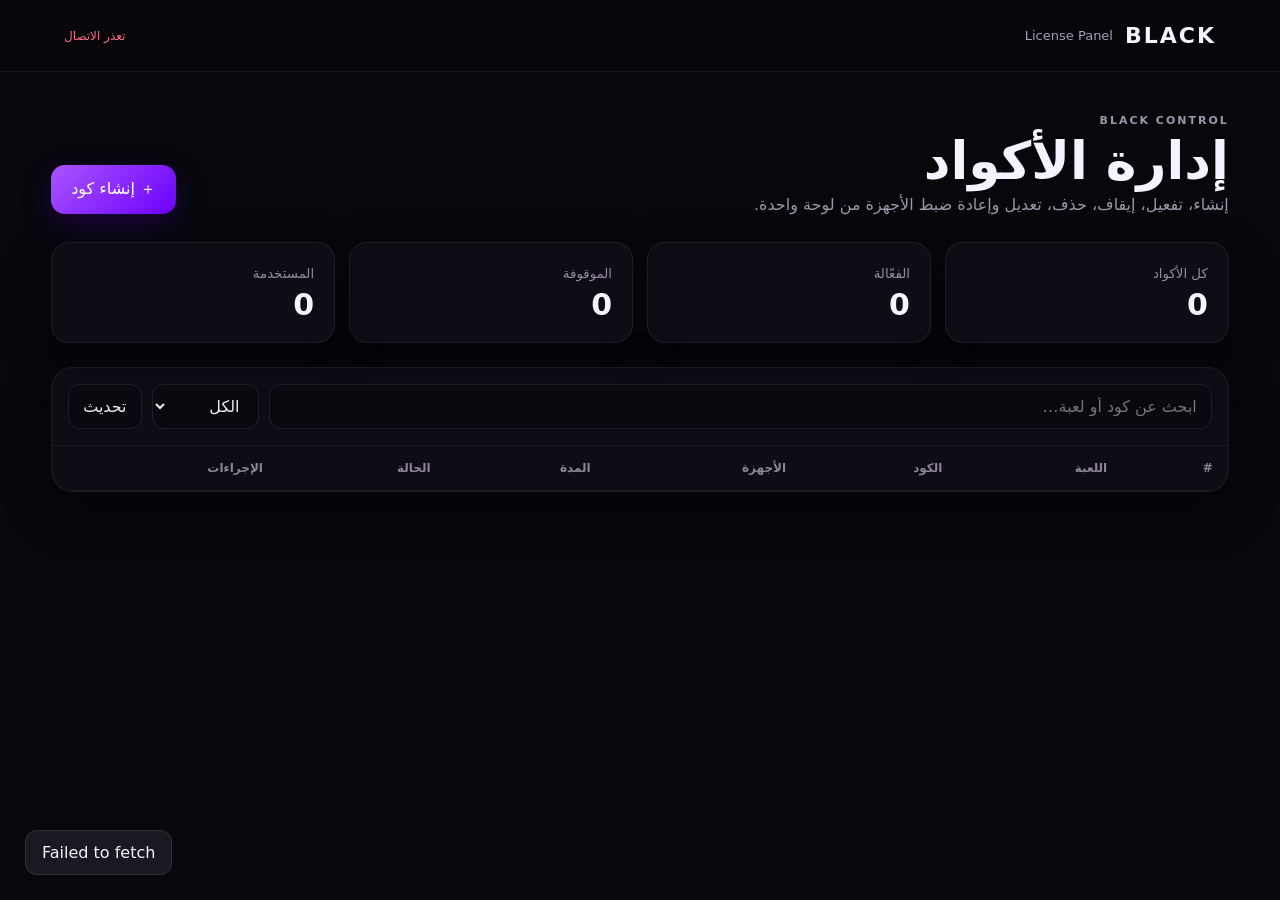
<file: index.html>
<!doctype html>
<html lang="ar" dir="rtl">
<head>
<meta charset="utf-8"><meta name="viewport" content="width=device-width,initial-scale=1">
<title>BLACK Panel — License Manager</title>
<link rel="stylesheet" href="style.css">
</head>
<body>
<header><div><b>BLACK</b><span>License Panel</span></div><span id="online" class="status">جاري الاتصال…</span></header>
<main>
<section class="hero"><div><p class="eyebrow">BLACK CONTROL</p><h1>إدارة الأكواد</h1><p>إنشاء، تفعيل، إيقاف، حذف، تعديل وإعادة ضبط الأجهزة من لوحة واحدة.</p></div><button class="primary" id="openCreate">＋ إنشاء كود</button></section>
<section class="stats"><div class="stat"><small>كل الأكواد</small><strong id="sTotal">0</strong></div><div class="stat"><small>الفعّالة</small><strong id="sActive">0</strong></div><div class="stat"><small>الموقوفة</small><strong id="sDisabled">0</strong></div><div class="stat"><small>المستخدمة</small><strong id="sUsed">0</strong></div></section>
<section class="panel">
<div class="toolbar"><input id="search" placeholder="ابحث عن كود أو لعبة…"><select id="filter"><option value="all">الكل</option><option value="active">فعّال</option><option value="disabled">موقوف</option><option value="used">مستخدم</option></select><button id="refresh">تحديث</button></div>
<div class="tableWrap"><table><thead><tr><th>#</th><th>اللعبة</th><th>الكود</th><th>الأجهزة</th><th>المدة</th><th>الحالة</th><th>الإجراءات</th></tr></thead><tbody id="rows"></tbody></table></div>
<div id="empty" class="empty">لا توجد أكواد</div></section>
</main>
<dialog id="authDlg"><form method="dialog" id="authForm"><h2>ربط اللوحة بالسيرفر</h2><p>أدخل مفتاح إدارة الـ API. لا يتم رفعه إلى GitHub؛ يُحفظ لهذه الجلسة فقط.</p><label>API Key<input id="apiKey" type="password" autocomplete="off" required></label><div class="actions"><button class="primary" value="default">اتصال</button></div></form></dialog>
<dialog id="createDlg"><form method="dialog" id="createForm"><div class="modalHead"><h2>إنشاء أكواد</h2><button value="cancel">×</button></div><label>اللعبة<input id="game" value="PUBG" required></label><div class="grid"><label>المدة بالأيام<input id="days" type="number" min="1" value="30" required></label><label>عدد الأجهزة<input id="devices" type="number" min="1" value="1" required></label></div><label>عدد الأكواد<input id="count" type="number" min="1" max="50" value="1" required></label><label>ملاحظة<input id="note" maxlength="120"></label><div class="actions"><button value="cancel">إلغاء</button><button class="primary" id="createBtn" value="default">إنشاء</button></div></form></dialog>
<dialog id="editDlg"><form method="dialog" id="editForm"><div class="modalHead"><h2>تعديل الكود</h2><button value="cancel">×</button></div><input id="editId" type="hidden"><label>الكود<input id="editKey" required></label><div class="grid"><label>المدة<input id="editDays" type="number" min="1"></label><label>الأجهزة<input id="editDevices" type="number" min="1"></label></div><label>ملاحظة<input id="editNote"></label><div class="actions"><button value="cancel">إلغاء</button><button class="primary" id="saveEdit" value="default">حفظ</button></div></form></dialog>
<div id="toast"></div><script src="app.js"></script></body></html>
</file>
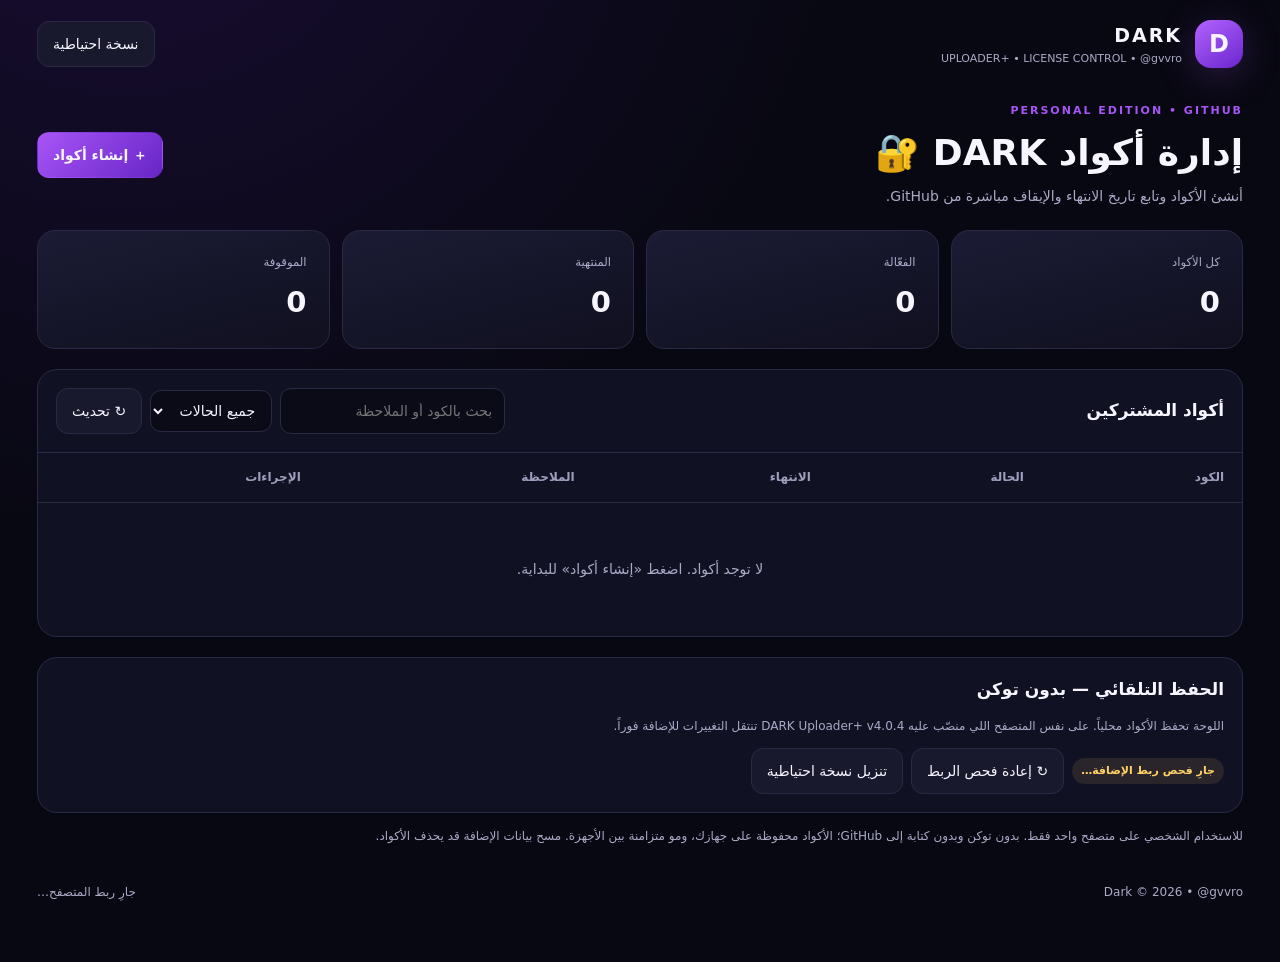
<file: dark-uploader/index.html>
<!doctype html>
<html lang="ar" dir="rtl">
<head>
<meta charset="utf-8"><meta name="viewport" content="width=device-width, initial-scale=1">
<title>DARK • License Panel</title>
<meta name="theme-color" content="#080812">
<style>
:root{color-scheme:dark;--bg:#080812;--surface:#111124;--card:#17172b;--stroke:#292943;--muted:#aaaac7;--text:#f7f5ff;--purple:#a855f7;--purple2:#6d28d9;--green:#38d9a9;--red:#ff667e;--yellow:#ffd166}
*{box-sizing:border-box}body{margin:0;font:14px/1.6 system-ui,"Segoe UI",Tahoma,sans-serif;background:radial-gradient(ellipse at 10% -20%,#5b21b635,transparent 45%),var(--bg);color:var(--text);min-height:100dvh}
button,input,select{font:inherit}button{cursor:pointer;border:0}a{color:inherit;text-decoration:none}
.wrap{max-width:1250px;margin:auto;padding:20px 22px 60px}
header{display:flex;justify-content:space-between;align-items:center;gap:12px;margin-bottom:34px}
.brand{display:flex;align-items:center;gap:13px}.logo{display:grid;place-items:center;width:48px;height:48px;border-radius:16px;background:linear-gradient(145deg,#b363ff,#6926cd);box-shadow:0 8px 36px #9d4edd40;font-size:24px;font-weight:900}
.brand b{font-size:19px;letter-spacing:2px}.brand small{display:block;font-size:11px;color:var(--muted)}
.btn{padding:11px 15px;border:1px solid var(--stroke);color:var(--text);border-radius:12px;background:#19192d;white-space:nowrap;transition:.15s}.btn:hover{border-color:#9963db}.btn.primary{background:linear-gradient(135deg,#a855f7,#6725c6);border-color:transparent;font-weight:700}.btn.red{color:var(--red)}
.hero{display:flex;align-items:center;justify-content:space-between;gap:16px;flex-wrap:wrap;margin:20px 0 22px}.eyebrow{font-size:11px;color:var(--purple);letter-spacing:2px;font-weight:800}.hero h1{font-size:clamp(25px,4vw,36px);margin:4px 0}.hero p{color:var(--muted);margin:0}
.statgrid{display:grid;grid-template-columns:repeat(4,minmax(0,1fr));gap:12px}.stat{padding:22px;background:linear-gradient(165deg,#1b1b34,#101020);border:1px solid var(--stroke);border-radius:18px}.stat small{display:block;color:var(--muted);margin-bottom:8px}.stat strong{font-size:29px;font-variant-numeric:tabular-nums}
.panel{border:1px solid var(--stroke);border-radius:20px;background:var(--surface);overflow:hidden;margin-top:20px}.toolbar{padding:18px;display:flex;align-items:center;justify-content:space-between;gap:10px;flex-wrap:wrap;border-bottom:1px solid var(--stroke)}
.title{font-size:17px;font-weight:800}.actions{display:flex;gap:8px;align-items:center;flex-wrap:wrap}
input,select{background:#0b0b18;border:1px solid var(--stroke);border-radius:11px;color:var(--text);padding:11px 12px;outline:0;min-width:0}input:focus,select:focus{border-color:var(--purple)}
.search{width:225px;max-width:100%}.table-scroll{overflow-x:auto}table{width:100%;border-collapse:collapse;min-width:740px;text-align:right}th,td{padding:15px 18px;border-bottom:1px solid #28283e;text-align:right;white-space:nowrap}th{color:#9f9fbd;font-size:12px;font-weight:600}td{font-size:13px}tbody tr:last-child td{border:0}
.key{color:#e5c6ff;letter-spacing:1px;font:700 13px/1.5 monospace;direction:ltr;display:inline-block}.pill{padding:4px 9px;border-radius:20px;font-size:11px;display:inline-block;font-weight:700}.good{color:var(--green);background:#38d9a91b}.bad{color:var(--red);background:#ff667e1b}.warn{color:var(--yellow);background:#ffd1661b}
.mini{padding:6px 9px;font-size:12px;background:#24243c;color:var(--text);border-radius:8px;margin-inline-end:4px}.mini:hover{background:#383852}
.empty{padding:55px;text-align:center;color:var(--muted)}
.note{margin-top:14px;color:var(--muted);font-size:12px}.note a{color:#c59dff;text-decoration:underline}
dialog{border:1px solid #404067;background:#15152a;color:var(--text);border-radius:21px;padding:0;min-width:min(440px,92vw);max-width:94vw;box-shadow:0 24px 100px #0009}dialog::backdrop{background:#000c;backdrop-filter:blur(5px)}.modal{padding:24px;display:grid;gap:12px}.modal h2{margin:0 0 4px;font-size:22px}.modal p{margin:0;color:var(--muted);font-size:12px}.field{display:grid;gap:6px;font-size:12px;color:var(--muted)}.field input{width:100%}.cols{display:grid;grid-template-columns:1fr 1fr;gap:12px}.modal-foot{display:flex;gap:8px;justify-content:flex-end;margin-top:10px}
#toast{position:fixed;bottom:25px;left:50%;transform:translateX(-50%);background:#262642;border:1px solid #59527b;padding:11px 19px;border-radius:12px;display:none;z-index:20;text-align:center;max-width:90vw}#toast.show{display:block}
#lock{position:fixed;inset:0;z-index:15;display:grid;place-items:center;background:#070711f4;padding:16px}#lock.hidden{display:none}.lockbox{background:linear-gradient(140deg,#191934,#101021);border:1px solid #424267;border-radius:24px;max-width:440px;width:100%;padding:32px;box-shadow:0 25px 70px #0009}.lockbox h1{margin:12px 0 4px;font-size:23px}.lockbox p{color:var(--muted);font-size:13px}.lockbox .btn{width:100%;margin-top:12px}.lockbox input{width:100%}.lockbox .logo{width:62px;height:62px}
.footer{display:flex;gap:8px;justify-content:space-between;flex-wrap:wrap;align-items:center;padding-top:24px;color:var(--muted);font-size:12px}
@media(max-width:720px){.wrap{padding:15px}.statgrid{grid-template-columns:repeat(2,minmax(0,1fr))}.stat{padding:15px}.toolbar{align-items:stretch}.actions{width:100%}.actions input{flex:1}.hero .btn{width:100%}header .btn{padding:9px}.cols{grid-template-columns:1fr}}
</style>
</head>
<body>
<div class="wrap">
  <header>
    <div class="brand"><div class="logo">D</div><div><b>DARK</b><small>UPLOADER+ • LICENSE CONTROL • @gvvro</small></div></div>
    <button class="btn" id="exportTopBtn">نسخة احتياطية</button>
  </header>
  <section class="hero"><div><div class="eyebrow">PERSONAL EDITION • GITHUB</div><h1>إدارة أكواد DARK 🔐</h1><p>أنشئ الأكواد وتابع تاريخ الانتهاء والإيقاف مباشرة من GitHub.</p></div><button class="btn primary" id="createBtn">＋ إنشاء أكواد</button></section>
  <section class="statgrid"><div class="stat"><small>كل الأكواد</small><strong id="total">0</strong></div><div class="stat"><small>الفعّالة</small><strong id="active">0</strong></div><div class="stat"><small>المنتهية</small><strong id="expired">0</strong></div><div class="stat"><small>الموقوفة</small><strong id="disabled">0</strong></div></section>
  <section class="panel">
    <div class="toolbar"><span class="title">أكواد المشتركين</span><div class="actions"><input id="query" class="search" placeholder="بحث بالكود أو الملاحظة"><select id="filter"><option value="all">جميع الحالات</option><option value="active">فعّال</option><option value="expired">منتهي</option><option value="disabled">موقوف</option></select><button class="btn" id="refreshBtn">↻ تحديث</button></div></div>
    <div class="table-scroll"><table><thead><tr><th>الكود</th><th>الحالة</th><th>الانتهاء</th><th>الملاحظة</th><th>الإجراءات</th></tr></thead><tbody id="rows"></tbody></table></div><div id="empty" class="empty">لا توجد أكواد. اضغط «إنشاء أكواد» للبداية.</div>
  </section>
  <section class="panel" id="syncPanel" style="padding:18px">
  <div class="title">الحفظ التلقائي — بدون توكن</div>
  <p class="note" id="syncHelp">اللوحة تحفظ الأكواد محلياً. على نفس المتصفح اللي منصّب عليه DARK Uploader+ v4.0.4 تنتقل التغييرات للإضافة فوراً.</p>
  <div class="actions" style="margin-top:12px"><span id="modeLabel" class="pill warn">جارِ فحص ربط الإضافة…</span><button class="btn" id="reloadBtn">↻ إعادة فحص الربط</button><button class="btn" id="exportBtn">تنزيل نسخة احتياطية</button></div>
</section>
<p class="note">للاستخدام الشخصي على متصفح واحد فقط. بدون توكن وبدون كتابة إلى GitHub؛ الأكواد محفوظة على جهازك، ومو متزامنة بين الأجهزة. مسح بيانات الإضافة قد يحذف الأكواد.</p>
  <div class="footer"><span>Dark © 2026 • @gvvro</span><span id="sync">جارِ ربط المتصفح…</span></div>
</div>
<dialog id="createDialog"><form class="modal" id="createForm"><h2>إنشاء أكواد جديدة</h2><p>صلاحية الكود تبدأ من لحظة إنشائه ويتم حفظه تلقائياً على هذا المتصفح.</p><div class="cols"><label class="field">المدة بالأيام<input id="days" type="number" min="1" max="3650" value="30" required></label><label class="field">العدد<input id="count" type="number" min="1" max="50" value="1" required></label></div><label class="field">ملاحظة اختيارية<input id="note" maxlength="120" placeholder="مثلاً: جهازي الشخصي"></label><div class="modal-foot"><button class="btn" type="button" data-close>إلغاء</button><button class="btn primary" type="submit">حفظ على GitHub</button></div></form></dialog>
<div id="toast" aria-live="polite"></div>
<script>
"use strict";
const SOURCE="DARK_PANEL_PAGE_V1",REPLY="DARK_PANEL_EXTENSION_V1",LOCAL_KEY="dark-dashboard-local-v4";
const PERSONAL={id:"personal-dark-v1",key:"DARK-REFEKWVXGZTQA2NU",status:"active",created_at:"2026-10-15T15:01:30.646775Z",expires_at:"2036-10-12T15:01:30.646775Z",note:"Personal • @gvvro"};
const $=id=>document.getElementById(id);
let keys=[],mode="browser",pending=new Map(),counter=0,busy=false;
function say(s){const e=$("toast");e.textContent=s;e.classList.add("show");clearTimeout(window.darkToast);window.darkToast=setTimeout(()=>e.classList.remove("show"),3600)}
function esc(s){return String(s??"").replace(/[&<>"']/g,c=>({"&":"&amp;","<":"&lt;",">":"&gt;",'"':"&quot;","'":"&#39;"}[c]))}
function validKeys(v){return Array.isArray(v)&&v.every(k=>k&&typeof k.key==="string"&&typeof k.id==="string"&&typeof k.status==="string")}
function state(k){if(k.status!=="active")return"disabled";return !k.expires_at||Date.parse(k.expires_at)<=Date.now()?"expired":"active"}
function date(s){const d=new Date(s);return isNaN(+d)?"—":d.toLocaleDateString("ar-IQ",{year:"numeric",month:"2-digit",day:"2-digit"})}
function localGet(){try{const v=JSON.parse(localStorage.getItem(LOCAL_KEY)||"null");return validKeys(v)?v:[PERSONAL]}catch{return[PERSONAL]}}
function localSet(v){localStorage.setItem(LOCAL_KEY,JSON.stringify(v))}
window.addEventListener("message",e=>{if(e.source!==window||e.origin!==location.origin)return;const d=e.data;if(!d||d.source!==REPLY||d.version!==1||typeof d.id!=="string")return;const p=pending.get(d.id);if(p){pending.delete(d.id);p(d)}});
function bridge(action,values,wait=1200){
 return new Promise(resolve=>{
  const id="dark-"+(++counter)+"-"+Math.random().toString(36).slice(2);
  const finish=r=>{clearTimeout(timer);pending.delete(id);resolve(r)};
  const timer=setTimeout(()=>finish(null),wait);
  pending.set(id,finish);
  window.postMessage({source:SOURCE,version:1,id,action,keys:values},location.origin);
 });
}
function updateMode(){
 const online=mode==="extension";
 $("modeLabel").className="pill "+(online?"good":"warn");
 $("modeLabel").textContent=online?"✓ الإضافة متصلة — حفظ مباشر":"⚠ حفظ المتصفح فقط — الإضافة مو متصلة";
 $("sync").textContent=online?"محفوظ داخل إضافة DARK":"حفظ محلي — لا يصل للإضافة";
 $("sync").style.color=online?"#38d9a9":"#ffd166";
 $("syncHelp").textContent=online?"ما تحتاج توكن ولا تسجيل دخول. أي كود تنشئه أو توقفه ينحفظ فوراً بداخل إضافة DARK Uploader+ المثبتة على هذا المتصفح.":"ما لقينا إضافة DARK v4.0.4 على نفس المتصفح. اللوحة تحفظ أكوادك محلياً فقط، لكن ما راح تشتغل داخل الإضافة قبل تثبيتها وفتح الصفحة بنفس المتصفح.";
}
async function load(){
 const response=await bridge("GET");
 if(response&&response.ok&&validKeys(response.keys)){
  mode="extension";keys=response.keys;
 }else{mode="browser";keys=localGet()}
 updateMode();render();
}
async function change(fn){
 if(busy)return;
 const before=keys;
 const next=fn([...keys]);
 busy=true;
 try{
  if(mode==="extension"){
   const r=await bridge("SET",next,5000);
   if(!r||!r.ok)throw Error(r?.error||"تعذر حفظ الأكواد داخل الإضافة");
   keys=r.keys;localSet(keys);
  }else{localSet(next);keys=next}
  render();say(mode==="extension"?"تم الحفظ داخل الإضافة مباشرة ✓":"تم الحفظ على المتصفح فقط — الإضافة مو متصلة");
 }catch(err){keys=before;render();say("فشل الحفظ: "+err.message)}
 finally{busy=false}
}
function make(){const abc="ABCDEFGHJKLMNPQRSTUVWXYZ23456789",b=crypto.getRandomValues(new Uint8Array(16));return"DARK-"+Array.from(b,n=>abc[n%abc.length]).join("")}
function render(){
 const q=$("query").value.trim().toLowerCase(),f=$("filter").value,counts={active:0,expired:0,disabled:0};
 for(const k of keys)counts[state(k)]++;
 $("total").textContent=keys.length;for(const k in counts)$(k).textContent=counts[k];
 const arr=keys.filter(k=>(!q||(k.key+" "+(k.note||"")).toLowerCase().includes(q))&&(f==="all"||state(k)===f));
 const body=$("rows");body.innerHTML="";$("empty").hidden=arr.length>0;
 for(const k of arr){
  const s=state(k),tr=document.createElement("tr");
  tr.innerHTML='<td><span class="key">'+esc(k.key)+'</span></td><td><span class="pill '+(s==="active"?"good":s==="expired"?"warn":"bad")+'">'+(s==="active"?"فعّال":s==="expired"?"منتهي":"موقوف")+'</span></td><td>'+esc(date(k.expires_at))+'</td><td>'+esc(k.note||"—")+'</td><td></td>';
  const td=tr.lastElementChild;
  function button(name,cb){const b=document.createElement("button");b.className="mini";b.type="button";b.textContent=name;b.onclick=cb;td.appendChild(b)}
  button("نسخ",()=>navigator.clipboard.writeText(k.key).then(()=>say("تم نسخ الكود")).catch(()=>say(k.key)));
  button(k.status==="active"?"إيقاف":"تفعيل",()=>change(list=>list.map(x=>x.id===k.id?{...x,status:x.status==="active"?"disabled":"active"}:x)));
  button("حذف",()=>{if(confirm("حذف الكود نهائياً من هذا المتصفح؟"))change(list=>list.filter(x=>x.id!==k.id))});
  body.appendChild(tr);
 }
}
$("createBtn").onclick=()=>$("createDialog").showModal();
document.querySelector("[data-close]").onclick=()=>$("createDialog").close();
$("query").oninput=render;$("filter").onchange=render;
$("createForm").onsubmit=async e=>{
 e.preventDefault();const days=Number($("days").value),count=Number($("count").value),note=$("note").value.trim();
 if(!(days>=1&&days<=3650&&count>=1&&count<=50)){say("أدخل العدد والمدة بصورة صحيحة");return}
 await change(list=>{for(let i=0;i<count;i++){let key=make();while(list.some(x=>x.key===key))key=make();const d=new Date();list.unshift({id:crypto.randomUUID(),key,status:"active",created_at:d.toISOString(),expires_at:new Date(d.getTime()+days*86400000).toISOString(),note})}return list});
 $("createDialog").close();$("createForm").reset();
};
$("refreshBtn").onclick=async()=>{await load();say(mode==="extension"?"تم التحديث من إضافة DARK":"الإضافة مو متصلة على هذا المتصفح")};
$("reloadBtn").onclick=()=>load();
function exportBackup(){
 const blob=new Blob([JSON.stringify({version:1,app:"Dark Uploader+",storage:"personal-local",keys},null,2)],{type:"application/json"});
 const a=document.createElement("a"),url=URL.createObjectURL(blob);a.href=url;a.download="dark-codes-backup.json";document.body.appendChild(a);a.click();a.remove();setTimeout(()=>URL.revokeObjectURL(url),3000);
 say("تم تنزيل ملف الأكواد الاحتياطي");
}
$("exportBtn").onclick=exportBackup;$("exportTopBtn").onclick=exportBackup;
load().catch(e=>say("تعذر الاتصال باللوحة: "+e.message));

</script>
</body>
</html>
</file>
<file: style.css>
*{box-sizing:border-box}html{font-family:Cairo,system-ui}body{margin:0;background:#07070c;color:#f6f2ff;min-height:100vh}.bg{position:fixed;inset:0;pointer-events:none;background:radial-gradient(circle at 80% -10%,#6d00ff44,transparent 35%),radial-gradient(circle at 5% 30%,#a855ff22,transparent 30%)}header{height:72px;border-bottom:1px solid #ffffff12;display:flex;align-items:center;justify-content:space-between;padding:0 max(22px,5vw);position:sticky;top:0;background:#07070cdd;backdrop-filter:blur(18px);z-index:4}header div{display:flex;gap:12px;align-items:center}header b{font-size:22px;letter-spacing:2px}header span{color:#a99db8;font-size:13px}button,.import,select,input{font:inherit}button,.import{cursor:pointer}header button{border:1px solid #ffffff18;background:#ffffff08;color:white;border-radius:12px;width:42px;height:42px}main{width:min(1180px,92%);margin:42px auto}.hero{display:flex;justify-content:space-between;align-items:end;gap:24px;margin-bottom:28px}.eyebrow{color:#a855ff;font-weight:800;letter-spacing:2px;font-size:11px}.hero h1{font-size:clamp(30px,5vw,52px);margin:4px 0}.hero p{color:#9f95ac;margin:0}.primary{background:linear-gradient(135deg,#a855ff,#6d00ff)!important;color:#fff!important;border:0!important;box-shadow:0 10px 30px #6d00ff35}.hero button{padding:14px 20px;border-radius:14px;white-space:nowrap}.stats{display:grid;grid-template-columns:repeat(4,1fr);gap:14px;margin:24px 0}.stat,.panel{background:#111019cc;border:1px solid #ffffff12;box-shadow:0 18px 50px #0005}.stat{padding:20px;border-radius:18px}.stat small{color:#958a9f}.stat strong{display:block;font-size:30px;margin-top:5px}.panel{border-radius:22px;overflow:hidden}.toolbar{padding:16px;display:flex;gap:10px;border-bottom:1px solid #ffffff10}.toolbar input{flex:1}.toolbar input,.toolbar select,.toolbar button,.import{background:#09090f;color:#eee;border:1px solid #ffffff15;border-radius:12px;padding:11px 14px;outline:none}.toolbar input:focus{border-color:#8d36ff}.import input{display:none}.tableWrap{overflow:auto}table{width:100%;border-collapse:collapse;min-width:850px}th,td{padding:15px;text-align:right;border-bottom:1px solid #ffffff0d}th{color:#8e8498;font-size:12px;font-weight:600}td{font-size:13px}.key{font-family:ui-monospace,monospace;direction:ltr;display:inline-block}.badge{padding:5px 9px;border-radius:999px;font-size:11px}.active{background:#22c55e1c;color:#4ade80}.used{background:#3b82f61c;color:#60a5fa}.expired{background:#ef44441c;color:#f87171}.rowbtn{background:#ffffff08;border:1px solid #ffffff12;color:#ddd;border-radius:9px;padding:6px 9px;margin:2px}.danger{color:#fb7185}.empty{text-align:center;color:#83798e;padding:42px;display:none}dialog{width:min(520px,92%);border:1px solid #ffffff1a;background:#100f18;color:#fff;border-radius:22px;padding:0;box-shadow:0 30px 100px #000}dialog::backdrop{background:#000a;backdrop-filter:blur(5px)}form{padding:22px}.modalHead{display:flex;justify-content:space-between;align-items:center}.modalHead button{font-size:26px;background:none;border:0;color:#aaa}label{display:block;color:#a99db8;font-size:13px;margin:14px 0}label input{display:block;width:100%;margin-top:7px;padding:12px;border-radius:11px;border:1px solid #ffffff16;background:#09090e;color:#fff}.grid{display:grid;grid-template-columns:1fr 1fr;gap:12px}.actions{display:flex;gap:10px;justify-content:flex-end;margin-top:20px}.actions button{padding:10px 18px;border-radius:11px;border:1px solid #ffffff18;background:#ffffff08;color:#fff}#toast{position:fixed;bottom:25px;left:25px;background:#1b1823;border:1px solid #ffffff1a;padding:12px 16px;border-radius:12px;transform:translateY(100px);opacity:0;transition:.25s;z-index:10}#toast.show{transform:none;opacity:1}@media(max-width:700px){main{margin-top:24px}.hero{align-items:stretch;flex-direction:column}.hero button{width:100%}.stats{grid-template-columns:1fr 1fr}.toolbar{flex-wrap:wrap}.toolbar input{min-width:100%}}
.status{font-size:12px;color:#a99db8}.status.ok{color:#4ade80}.status.bad{color:#fb7185}
.disabled{background:#ef44441c;color:#f87171}.ops{white-space:nowrap}
#authDlg p{color:#9f95ac;font-size:13px;line-height:1.8}
@media(max-width:700px){header span{font-size:11px}.ops{white-space:normal}}
</file>
